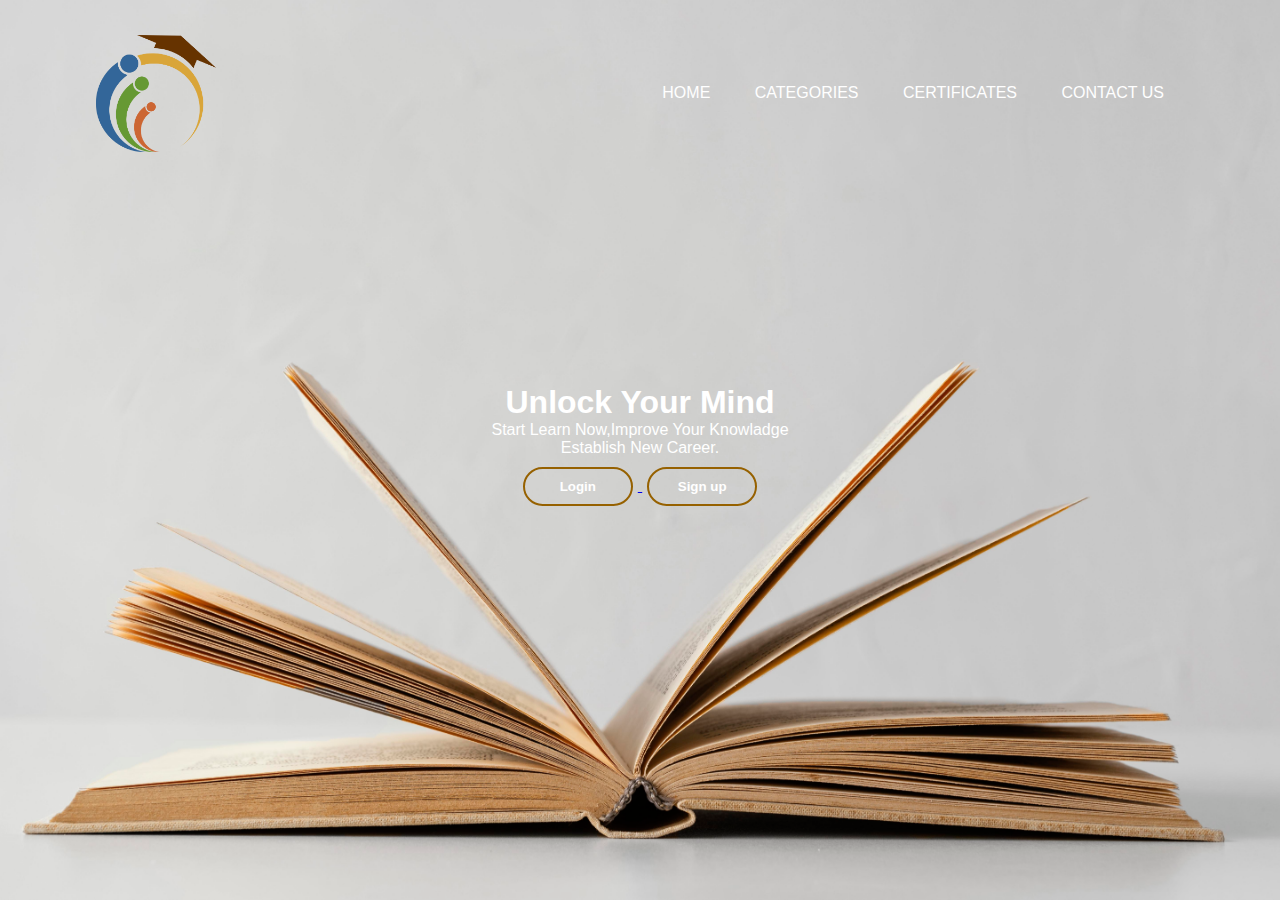
<file: index.html>
<!DOCTYPE html>
<html>
<head>
    <title>Our Courses</title>
    <link rel="stylesheet" href="style (2).css">
</head>
<body>
    <div class="banner">
        <div class="navbar">
        <img src="logo3.png" class="logo">
              <ul>
               <li><a href="index.html">Home</a></li>
           <li><a href="11.html">categories</a></li>
           <li><a href="certificates.html">certificates</a></li>
           <li><a href="contact us .html.html">Contact us</a></li>
              </ul> 
         </div>
    </div>
  
          <div class ="content">
            <h1>Unlock Your Mind</h1>
            <p> Start Learn Now,Improve Your Knowladge
                <br/>Establish New Career. </p>
                <div> 
                    <a href="index(3).html"> 
                       <button type="button"><span></span> Login</button>
                </a>
                <a href="index222.html">
                    <button type="button"><span></span>Sign up</button>
                </a>  
                </div>
           </div>
    </div>
</body>
</html>
</file>
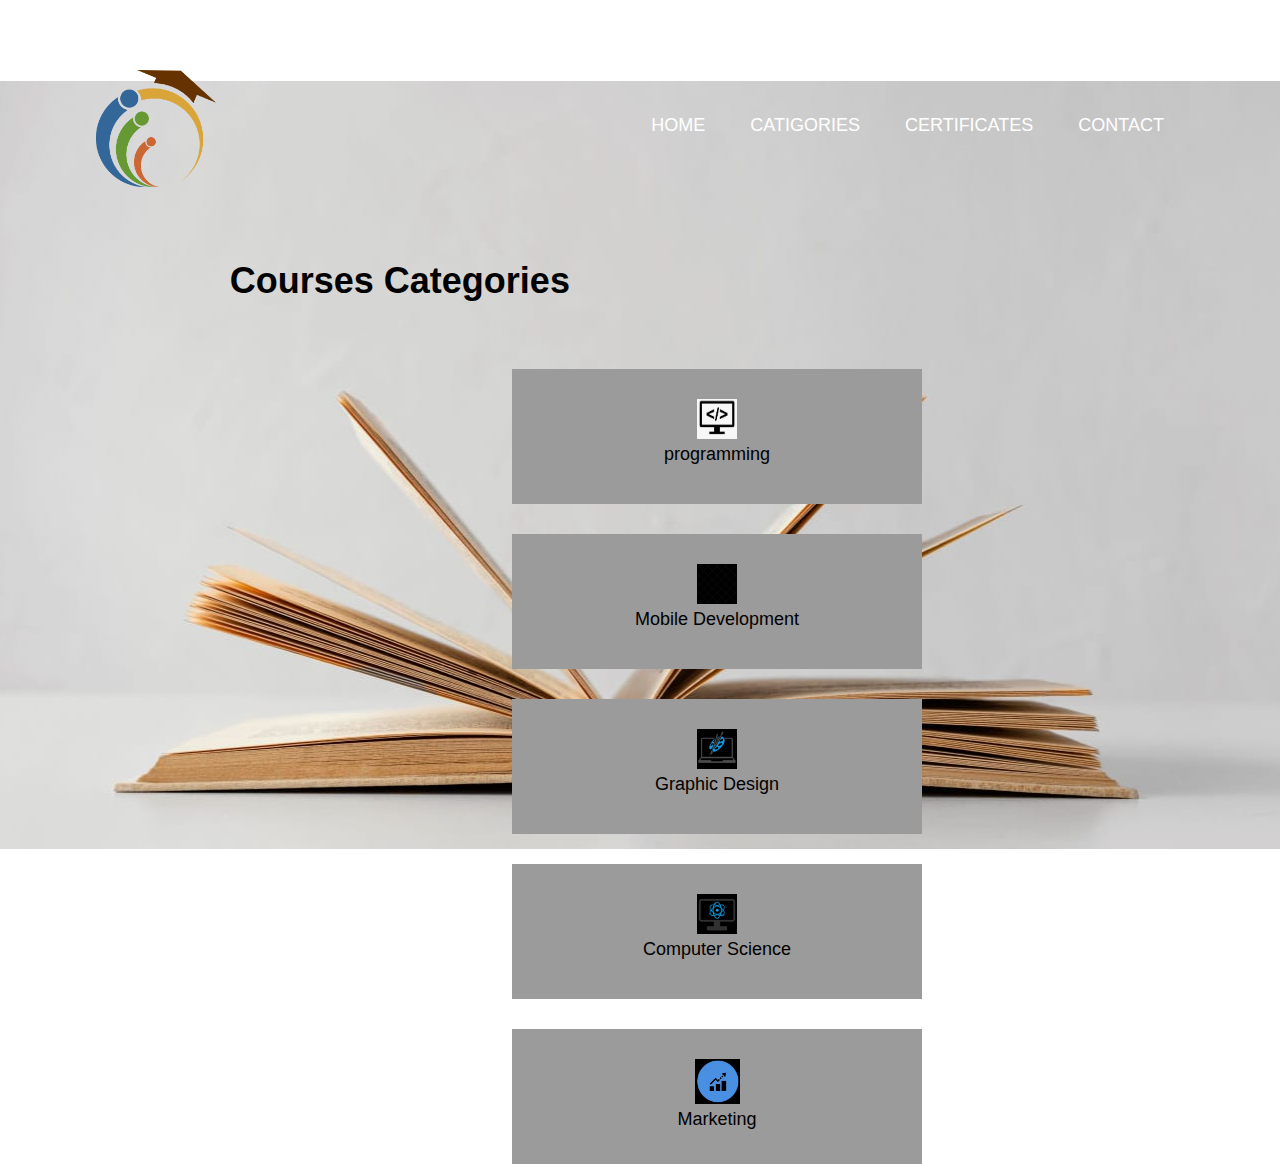
<file: 11.html>
<!DOCTYPE html>
<head>
    <metachaeset="htf-8"></metachaeset>
    <metacontent="learning"></metacontent>
    <metaname="amir learning"></metaname>
    <title="Courses Catigories"></title>
    <link rel="stylesheet" href="learning.css">
    <style>
    </style>


</head>
<body>
    <p style="background-image: url(background000.jpeg);"></p>
<div class="banner">
<div class="navbar">
<img src="logo2.png" class="logo">
<ul>
    <li><a href="index.html">home</a></li>
    <li><a href="catigories.html>">catigories</a></li>
    <li><a href="certificates.html">certificates</a></li>
    <li><a href="contact us .html.html">contact</a></li>
</ul>
</div>

    <H1>
        Courses Categories
    </H1>
    
    <p>
    <div class="x">
    
        <img src="programing.jpg" alt="programming icon" height="40px" width="40px"><br>
         programming
    </p>
</div>
    <p>
        <div class="x">
        <img src="mobile development.jpeg" height="40px" width="40px"><br>
        Mobile Development
    </p>
    </div>
    <p>
        <div class="x">
        <img src="graphic.jpeg" height="40px" width="40px"><br>
        Graphic Design
    </p>
</div>
    <p>
        <div class="x">
        <img src="computer science.jpg" height="40px" width="40px"><br>
        Computer Science
        </div>
    </p>
    <p>
        <div class="x">
        <img src="marketing.jpeg" height="45px" width="45px"><br>
        Marketing
    </p>
</div>
</file>
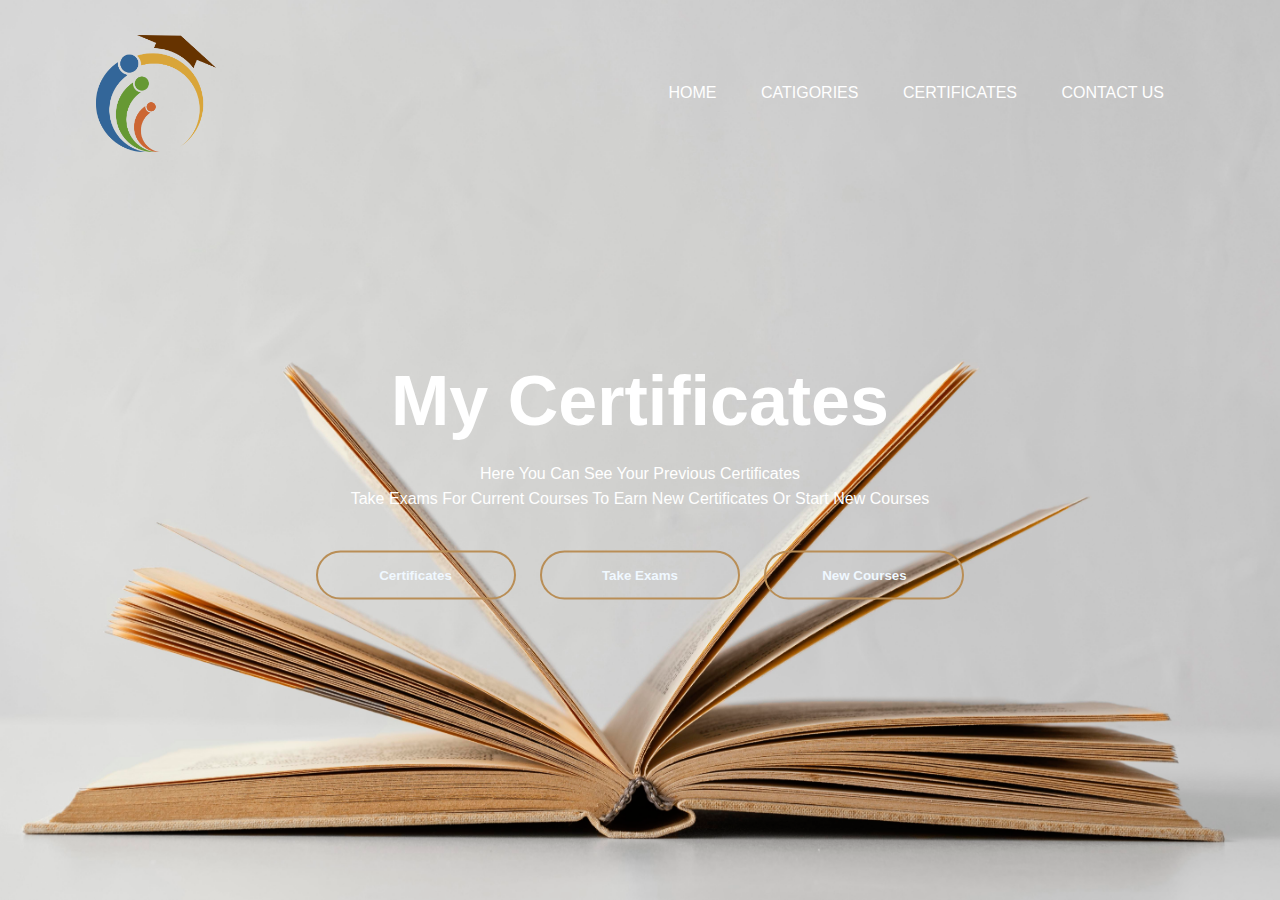
<file: certificates.html>
<!DOCTYPE html>
<html>
    <head>
        <title>Courses-Certificates</title>
        <link rel="stylesheet" href="style5.css">
        <meta charset="utf-8">


    </head>
    <body>
        <div class="banner">
            <div class="navbar">
                <img src="logo.png" class="logo">
                <ul>
                    <li><a href="Home.html">Home</a></li>
                    <li><a href="11.html">CATIGORIES</a></li>
                    <li><a href="certificates.html">Certificates</a></li>
                    <li><a href="contact us .html.html">CONTACT US</a></li>
                </ul>
            </div>
            <div class="content">
                <h1>My Certificates</h1>
                <p> Here You Can See Your Previous Certificates <br> Take Exams For Current Courses To Earn New Certificates Or Start New Courses </p>
                <div>
                    <button type="button"><span></span><a href="previously-earned-cert.html" style="text-decoration: none;color: aliceblue;">Certificates</a></button> 
                    <button type="button"><span></span><a href="my-courses.html" style="text-decoration: none;color: aliceblue;">Take Exams</a></button> 
                    <button type="button"><span></span><a href="new-courses.html" style="text-decoration: none;color: aliceblue;">New Courses</a></button> 
                </div>
            </div>
        </div>





    </body>







</html>
</file>
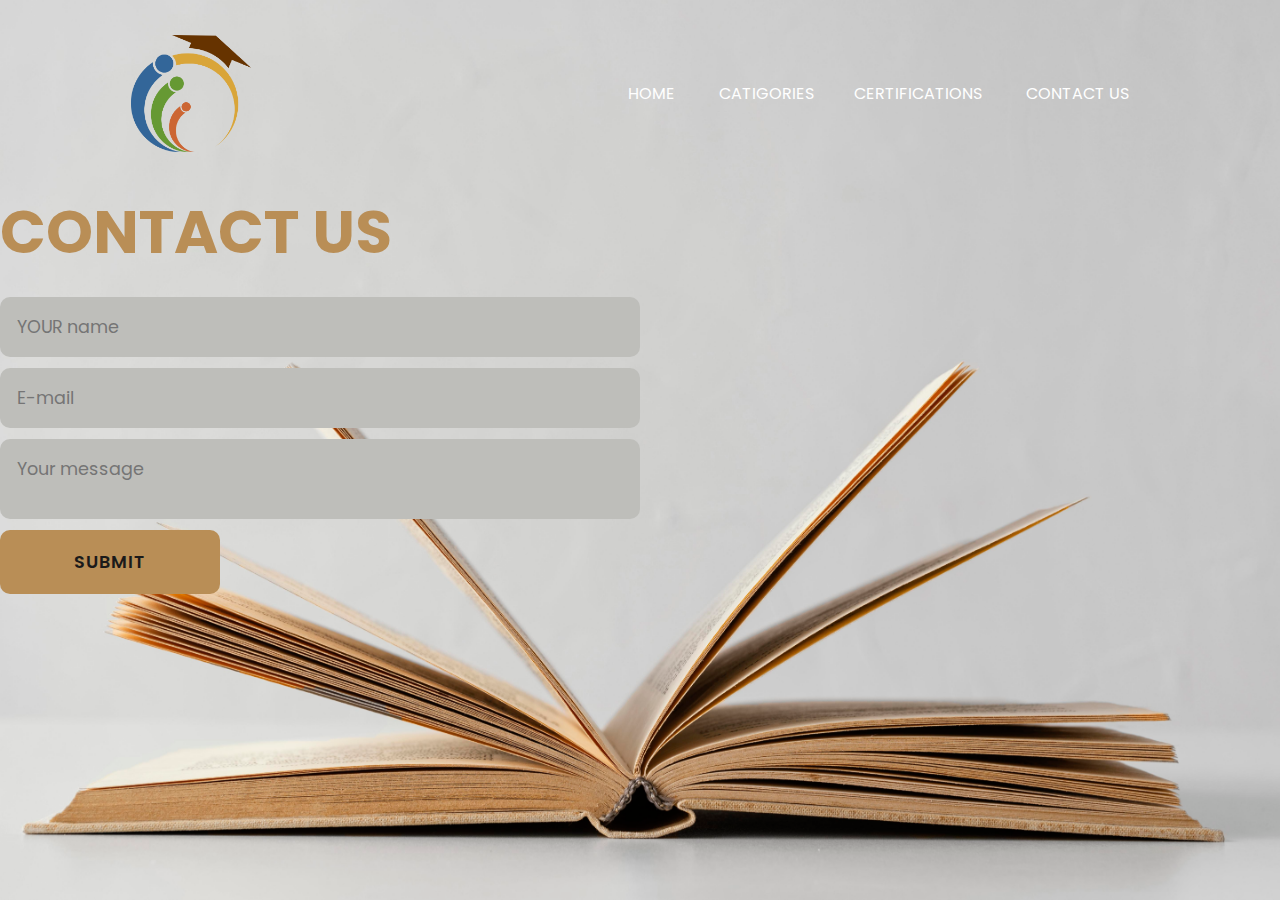
<file: contact us .html.html>
<!DOCTYPE html>
<html lang="en">
    <head>
        <meta charset="UTF-8">
        <meta name="viewport"content="width=device-width,initial scale=1.0">
        <title>CONTACT US</title>
        <link rel="stylesheet" type="text/css" href="style.css">
        <link rel="preconnect" href="https://fonts.googleapis.com">
<link rel="preconnect" href="https://fonts.gstatic.com" crossorigin>
<link href="https://fonts.googleapis.com/css2?family=Poppins:wght@200;300&display=swap" rel="stylesheet">
    </head>
    <body>
        <div class="container">
        <section class="contact">
            <div class="contact-form">
                <div class="navbar">
                    <img src="logo.png" class="logo">
                    <ul>
                        <li><a href="index.html">HOME</a></li>
                        <li><a href="11.html">CATIGORIES</a><a</li>
                        <li><a href="certificates.html">CERTIFICATIONS</a></li>
                        <li><a href="#">CONTACT US</a></li>
                    </ul>
                </div>
                <h1>CONTACT <span> US </span></h1>
                <form action="">
                    <input type=""placeholder="YOUR name"required>
                    <input type="email"name="email" id=""placeholder="E-mail"required>
                    <textarea name=""id=""cols="30"rows="10"placeholder="Your message"required></textarea>
                    <input type="submit"name="" value="submit"class="btn">
                </form>
            </div>
            <div class="contact-img">   
        </section>
        </div>
    </body>
</html>
</file>
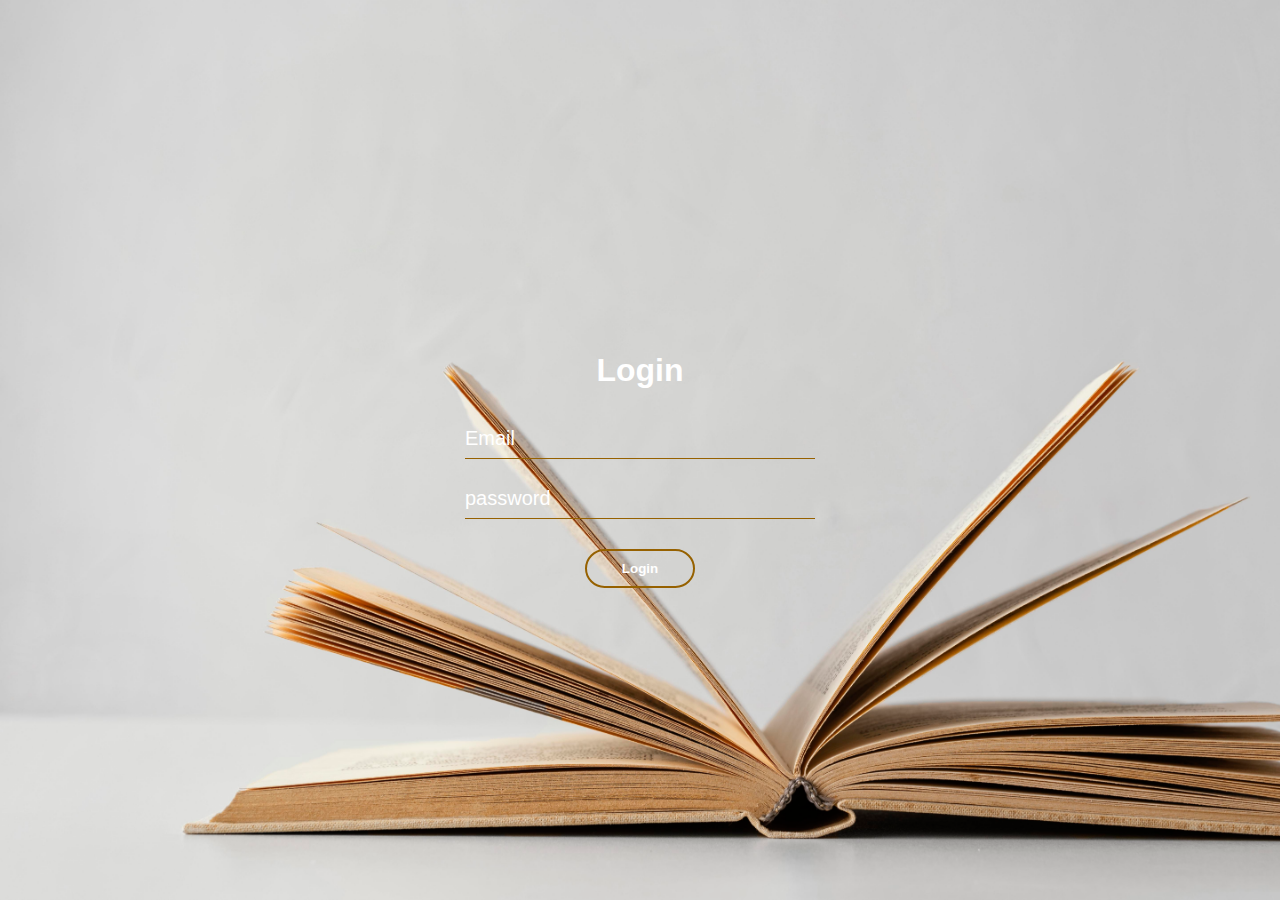
<file: index(3).html>
<!DOCTYPE html>
<html>
<head>
    <title>Login form></title>
    <link rel="stylesheet"  href="style(3).css">
</head>
<body>
    <div>
    <form>
        <h1>Login</h1>
        <input type="email" name="" placeholder="Email">
        <input type="password" name = "" placeholder="password">
        <button type="submit"> Login</button>
    </form>
</div>
</body>
</html>
</file>
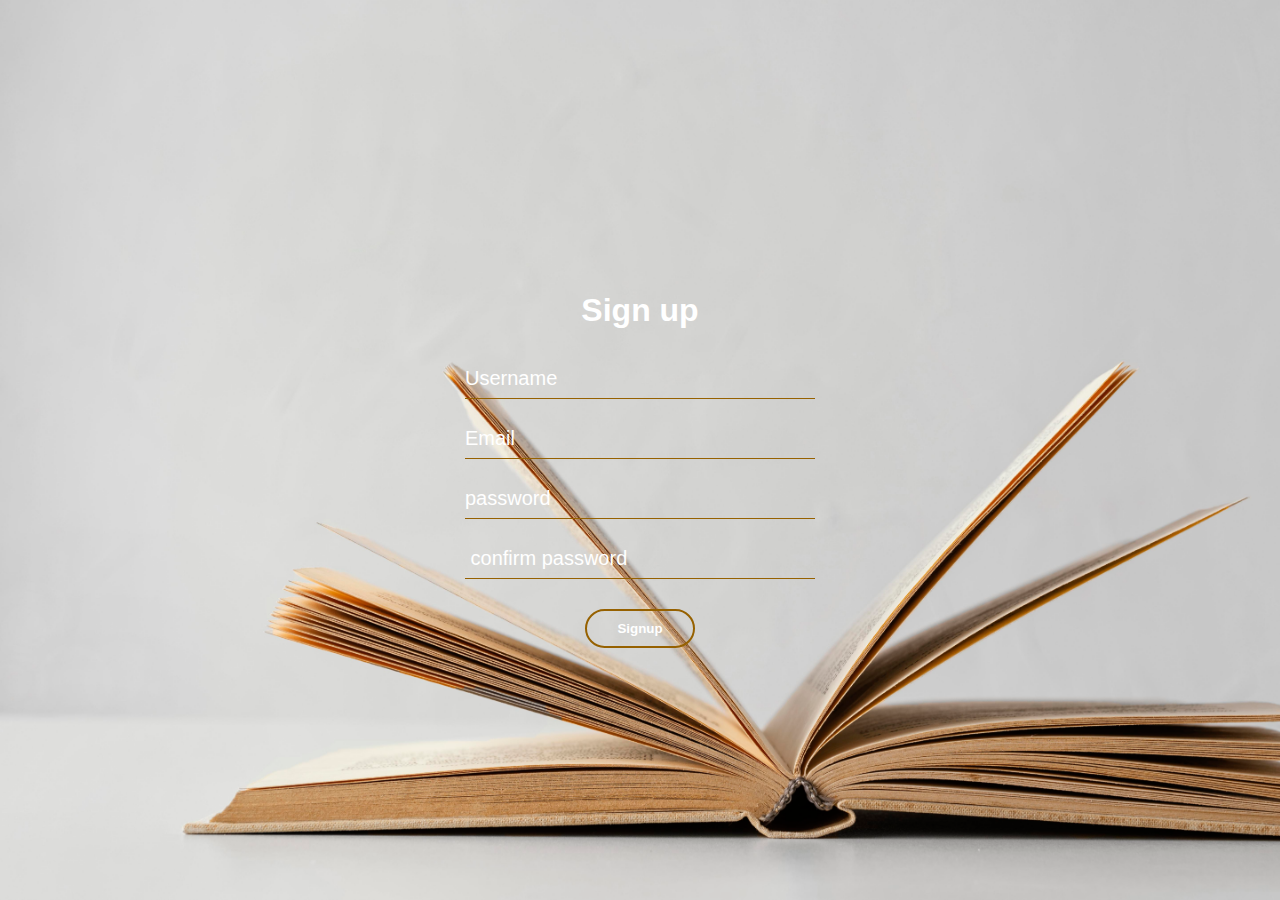
<file: index222.html>
<!DOCTYPE html>
<html>
<head>
    <title>Signup form></title>
    <link rel="stylesheet"  href="style222.css">
</head>
<body>
    <div>
    <form>
        <h1>Sign up</h1>
        <input type="text" name="" placeholder="Username">
        <input type="email" name="" placeholder="Email">
        <input type="password" name = "" placeholder="password">
        <input type="password" name = "" placeholder=" confirm password">
        <button type="submit"> Signup</button>
    </form>
</div>
</body>
</html>
</file>
<file: style (2).css>
*{
    margin: 0;
    padding: 0;
    font-family: sans-serif;
}
.banner{
    width: 100%;
    height: 100vh; 
    background-image: linear-gradient(rgba(0,0,0,0),rgba(0,0,0,0.0)),url(background2.jpg) ;
    background-size: cover;
    background-position: center;
}
.navbar{   
    width: 85%;
    margin: auto;
    padding: 35px 0;
    display: flex;
    align-items: center;
    justify-content: space-between;
}
.logo{
    width: 120px;
    cursor: pointer;
}
.navbar ul li{
    list-style: none;
    display: inline-block;
    margin: 0 20px;
    position: relative;
}

.navbar ul li a{
    text-decoration: none;
    color: #fff;
    text-transform: uppercase;
}
.navbar ul li ::after{
    content: '';
    height: 3px;
    width: 0; 
    background:#fff ; 
    position: absolute;
    left: 0;
    bottom:-7px;
    transition: 0.5s;

}   
.navbar ul li  :hover::after{
    width: 100%;
}
.content{
    width: 100%;
    position: absolute;
    top: 50%;
    transform: translateY(-50%);
    text-align: center; 
    color: #fff;
}
 button{
    width: 110px;
    padding: 10px 0;
    text-align: center;
    margin: 10px 5px;
    border-radius: 205px;
    font-weight: bold;
    border: 2px solid #966100;
     background:transparent;
     color: #fff;
     cursor: pointer;
     position: relative;
     overflow: hidden;
}
 span{
    background: #966100;
    height: 100%;
    width: 0%;
    border-radius: 20px;
    position: absolute;
    left: 0;
    bottom: 0;
    z-index: -1;
    transition: 0.5s;
 }
 button:hover span{
    width: 100%;
 }
 button:hover{
    border: none;
 }
</file>
<file: learning.css>
body{

    font-size: large;
    background-image:url(background000.jpeg);
    background-position:center;
    background-repeat: no-repeat;
           
        
}
p{
    text-align: center;
    color: #000;
font-size: large;
line-break: auto;
line-height: 50px;
margin-top: 30px;
}
.x{
    border-width:5px;
    border-color:transparent;
    border-style: solid;
    height: 100px;
    text-align: center;
    background-color:rgb(156, 155, 155);
    margin-left: 40%;
    width: 400px;
    padding-top: 25px;
    
}
h1{
    padding: 1cm;
}


.logo{
    width: 120px;
    cursor: pointer;
}
h1{
    margin-left: 15%;
}
.logo{
    margin-top: 5PX;
}
*{
    margin: 0;
    padding: 0;
    font-family: sans-serif;
}
.banner{
    width: 100%;
    height: 100vh;
   background-size: cover;
   background-position: center;

}
.navbar{
    width: 85%;
    margin: auto;
    padding: 35px 0;
    display: flex;
    align-items: center;
    justify-content: space-between;
}
.navbar ul li{
    life-style:none;
    display: inline-block;
    margin: 0 20px;
    position: relative;
}
.navbar ul li a{
    text-decoration: none;
    color: #fff;
    text-transform: uppercase;
}
.navbar ul li ::after{
    content:'';
    height: 3px;
    width: 0;
    background: #fff;
    position: absolute;
    left: 0;
    bottom: -7px;
    transition: 0.5s;

}
.navbar ul li :hover::after{
    width: 100%;
}
</file>
<file: style5.css>
*{
    margin: 0;
    padding: 0;
    font-family:sans-serif ;

}
.banner{
    width: 100%;
    height: 100vh;
    background-image: linear-gradient(rgba(0,0,0,0),rgba(0,0,0,0.0)),url(background2.jpg);
    background-size:cover ;
    background-position: center;
}
.navbar {
    width: 85%;
    margin: auto;
    padding: 35px 0;
    display: flex;
    align-items: center;
    justify-content: space-between;

}
.logo {
    width: 120px;
    cursor: pointer;
}
.navbar ul li {
    list-style: none;
    display: inline-block;
    margin:0 20px ;
    position: relative;
}
.navbar ul li a {
    text-decoration: none;
    color: rgb(255, 255, 255);
    text-transform: uppercase;


}
.navbar ul li ::after{
    content: '';
    height: 3px;
    width: 0;
    background: #b98e56;
    position: absolute;
    left: 0;
    bottom: -10px;
    transition: .5s;
}
.navbar ul li:hover ::after {
    width: 100%;



}
.content {
    width: 100%;
    position: absolute;
    top: 50%;
    transform: translateY(-50%);
    text-align: center;
    color: #fff;
}
.content h1 {
    font-size: 70px;
    margin-top: 80px;


}
.content p {
    margin: 20px auto;
    font-weight: 100;
    line-height: 25px;

}
button  {
    width: 200px;
    padding: 15px 0;
    text-align: center;
    margin: 20px 10px;
    border-radius: 25px;
    font-weight: bold;
    border: 2px solid #b98e56;
    background: transparent;
    color: #fff;
    cursor: pointer;
    position: relative;
    overflow: hidden;
}
span {
    background: #b98e56;
    height: 100%;
    width: 0;
    border-radius: 25px;
    position:absolute ;
    left: 0;
    bottom: 0;
    z-index: -1;
    transition: .5s;
}
button:hover span{
    width: 100%;
}
button:hover {
    border: none;
}
</file>
<file: style.css>
*{
    padding: 0;
    margin: 0;
    box-sizing: border-box;
    font-family: 'Poppins', sans-serif;
}
.container{
    background-image: url(background2.jpg);
    height: 100vh;
    background-repeat: no-repeat;
    width: 100%;
    background-size: cover;
    background-position: center;
}
*{
    margin: 0;
    padding:auto;
}
.section{
    padding: 40px 15%;
}

/*.contact{
    height: 100%;
    width: 100%;
    min-height: 100vh;
    display:inline-block;
    grid-template-columns:repeat(2,2fr) ;
    align-items: center;
    grid-gap: 6rem;
}*/
.contact-image image{
    max-width: 100%;
    width: 720px;
    height: auto;
    border-radius: 10px;
}
.navbar{
    width: 85%;
    margin: auto;
    padding: 35px;
    display: flex;
    align-items:center;
    justify-content: space-between;
}
.logo{
    width: 120px;
    cursor: pointer;
}
.navbar ul li{
    list-style:none;
    display:inline-block;
    margin: 0 20px;
    position: relative;
}
.navbar ul li a {
text-decoration: none;
color:#fff;
text-transform: uppercase;
}
.navbar ul li ::after{
    content: '';
    height: 3px;
    width: 0;
    background:#b98e56;
    position: absolute;
    left: 0;
    bottom: -10%;
    transition: 0.5s;
}
.navbar ul li :hover::after{ 
    width: 100%;

}
.contact-form h1{
    position: relative;
    font-size: 80px;
    color:#b98e56;
    margin-bottom: 20px;
}
,span{
    color: rgb(56, 38, 10);
}
.contact-form p{
    position: relative;
    color: #4f3600;
    letter-spacing: 1px;
    line-height: 26px;
    font-size: 1.1rem;
    margin-bottom: 3.8rem;
}
.contact-form form{
    position:relative;
    display: grid;
}
.contact-form form input,form textarea{
    width: 50%;
    padding: 17px;
    border: none;
    outline: none;
    background:#bebeba;
    color: rgb(27, 26, 26);
    font-size: 1.1rem;
    margin-bottom: 0.7rem;
    border-radius: 10px;
}
.contact-form textarea{
    resize: none;
    height: 80px;
}
.contact-form form .btn{
    display: inline-block;
    background:#b98e56;
    font-size: 1.1rem;
    letter-spacing: 1px;
    text-transform: uppercase;
    font-weight: 600;
    border: 2px solid transparent;
    border-radius: 10px;
    width: 220px;
    transition: ease .20s;
    cursor: pointer;
}
.contact-form form .btn :hover{
    border: 2px solida #f9004d;
    background: transparent;
    transform: scale(1.1 );
}
@media(max-width:1570px){
    .section{
        padding: 80px 3%;
        transition: .2s;

    }
    .contact-form h1 { 
        font-size: 60px;
    }
    .contact-form p {
        margin-bottom: 3rem;
    } 
}
@media(max-width:1090px){
    .contact{
        grid-gap: 2rem;
        transition: .3s;
    }
}
@media(max-width:1000px){
    .contact{
        grid-template-columns: 1fr;
    }
    .contact-form{
        order: 2;
    }
    .contact-image imge{
        max-width: 100%;
        width: 100%;
        height: auto;
        text-align: center;
        margin-bottom: 30px;
    }
    
}
</file>
<file: style(3).css>
*{
    margin: 0;
    padding: 0;
    font-family: sans-serif;
    box-sizing: border-box;
}
body{
    display: flex;
    justify-content: center;
    align-items: center;
    flex-direction: column;
    height: 100vh;
    background-image: linear-gradient(rgba(0,0,0,0),rgba(0,0,0,0.0)),url(background2.jpg) ;
    background-size: cover;
}
form{
    margin-top: 50px;
    text-align: center;
}
input{
    display: block; 
    width: 350px;
    height: 40px;
    margin: 20px;
    border: none;
    outline: none;
    font-size: 20px;
    border-bottom: 1px solid #966100;
    background: transparent;
    color: white;
}
button{
    width: 110px;
    padding: 10px 0;
    text-align: center;
    margin: 10px 5px;
    border-radius: 205px;
    font-weight: bold;
    border: 2px solid #966100;
     background:transparent;
     color: #fff;
     cursor: pointer;
     position: relative;
     overflow: hidden;

    }
    form h1{
        margin-bottom: 30px;
        color: white;
    }
    ::placeholder{
        color: white;
    }
</file>
<file: style222.css>
*{
    margin: 0;
    padding: 0;
    font-family: sans-serif;
    box-sizing: border-box;
}
body{
    display: flex;
    justify-content: center;
    align-items: center;
    flex-direction: column;
    height: 100vh;
    background-image: linear-gradient(rgba(0,0,0,0),rgba(0,0,0,0.0)),url(background2.jpg) ;
    background-size: cover;
}
form{
    margin-top: 50px;
    text-align: center;
}
input{
    display: block; 
    width: 350px;
    height: 40px;
    margin: 20px;
    border: none;
    outline: none;
    font-size: 20px;
    border-bottom: 1px solid #966100;
    background: transparent;
    color: white;
}
button{
    width: 110px;
    padding: 10px 0;
    text-align: center;
    margin: 10px 5px;
    border-radius: 205px;
    font-weight: bold;
    border: 2px solid #966100;
     background:transparent;
     color: #fff;
     cursor: pointer;
     position: relative;
     overflow: hidden;
    }
    form h1{
        margin-bottom: 30px;
        color: white;
    }
    ::placeholder{
        color: white;
    }
</file>
